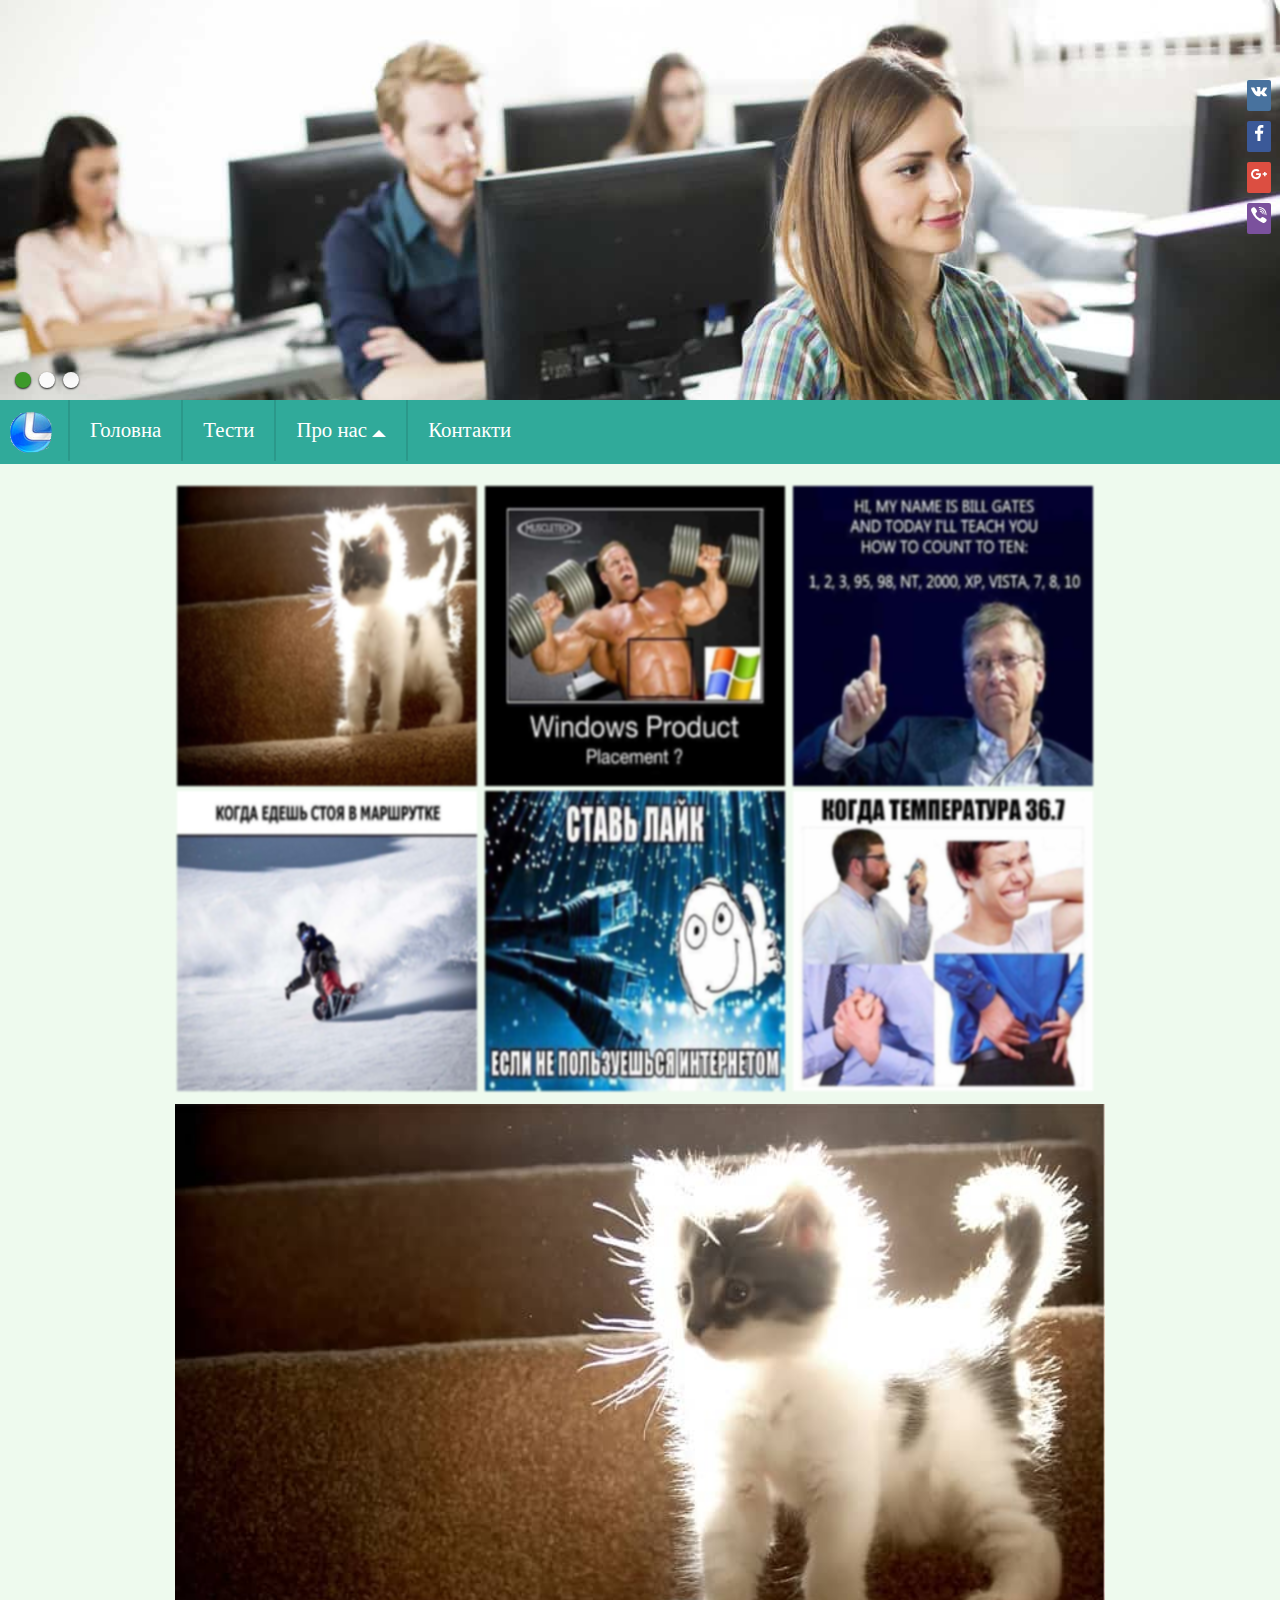
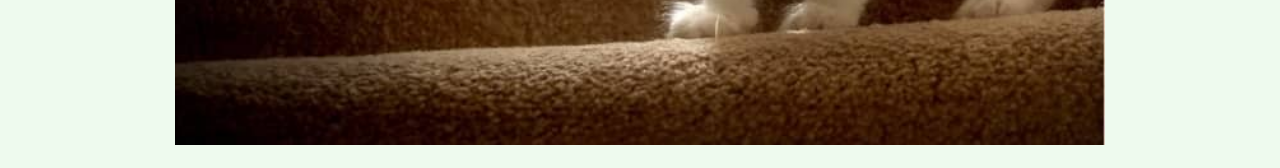
<file: index.html>
<!DOCTYPE html>
<html lang="en">

<head>
    <meta charset="UTF-8">
    <meta name="viewport" content="width=device-width, minimum-scale=1, maximum-scale=1" />
    <link rel="apple-touch-icon" sizes="57x57" href="img/favicon/apple-icon-57x57.png">
    <link rel="apple-touch-icon" sizes="60x60" href="img/favicon/apple-icon-60x60.png">
    <link rel="apple-touch-icon" sizes="72x72" href="img/favicon/apple-icon-72x72.png">
    <link rel="apple-touch-icon" sizes="76x76" href="img/favicon/apple-icon-76x76.png">
    <link rel="apple-touch-icon" sizes="114x114" href="img/favicon/apple-icon-114x114.png">
    <link rel="apple-touch-icon" sizes="120x120" href="img/favicon/apple-icon-120x120.png">
    <link rel="apple-touch-icon" sizes="144x144" href="img/favicon/apple-icon-144x144.png">
    <link rel="apple-touch-icon" sizes="152x152" href="img/favicon/apple-icon-152x152.png">
    <link rel="apple-touch-icon" sizes="180x180" href="img/favicon/apple-icon-180x180.png">
    <link rel="icon" type="image/png" sizes="192x192" href="img/favicon/android-icon-192x192.png">
    <link rel="icon" type="image/png" sizes="32x32" href="img/favicon/favicon-32x32.png">
    <link rel="icon" type="image/png" sizes="96x96" href="img/favicon/favicon-96x96.png">
    <link rel="icon" type="image/png" sizes="16x16" href="img/favicon/favicon-16x16.png">
    <link rel="manifest" href="/manifest.json">
    <meta name="msapplication-TileColor" content="#ffffff">
    <meta name="msapplication-TileImage" content="img/favicon/ms-icon-144x144.png">
    <meta name="theme-color" content="#ffffff">
    <link href="css/reset.css" rel="stylesheet">
    <link href="css/style.css" rel="stylesheet">
    <link href="css/media.css" rel="stylesheet">
    <!--[if lte IE 9]>
        <link href="css/onlyie.min.css" rel="stylesheet">
    <![endif]-->
    <title>Project</title>
</head>

<body>
    <!-- header -->
    <div id="header">
        <div class="slider">
            <ul>
                <li><img src="img/slider/1-min.jpg" alt=""></li>
                <!--[if !(IE)]>-->
                <li><img src="img/slider/2-min.jpg" alt=""></li>
                <li><img src="img/slider/3-min.jpg" alt=""></li>
                <!--<![endif]-->
            </ul>
        </div>
        <div class="cloneNav"></div>
        <div id="navBar">
            <a href="#" id="logo"><img src="img/logo.png" alt=""></a>
            <div id="mainMenu">
                <span id="menuTrigger" class="disableLink">Меню</span>
                <ul id="menu">
                    <li>
                        <a href="#">Головна</a>
                    </li>
                    <li>
                        <a href="tests.html">Тести</a>
                    </li>
                    <li>
                        <span id="aboutUsBig">Про нас <b class="triangle"></b></span>
                        <span id="aboutUsSmall">Про нас <b class="triangle"></b></span>
                        <ul id="subMenu">
                            <li><a href="aboutus.html#lastNews">Останні новини</a></li>
                            <li><a href="aboutus.html#ourTeam">Наша команда</a></li>
                            <li><a href="aboutus.html#howWeWork">Як ми працюємо</a></li>
                        </ul>
                    </li>
                    <li>
                        <a href="contact.html">Контакти</a>
                    </li>
                </ul>
            </div>
        </div>
    </div>

    <!-- content -->



    <!-- footer -->


    <div id="main">
        <div class="gallery">

            <ul class="gImages">
                <li>
                    <a href="img/gallery/img1.jpg"><img src="img/gallery/img1.jpg" alt="" /></a>
                </li>
                <li>
                    <a href="img/gallery/img2.jpg"><img src="img/gallery/img2.jpg" alt="" /></a>
                </li>
                <li>
                    <a href="img/gallery/img3.jpg"><img src="img/gallery/img3.jpg" alt="" /></a>
                </li>
                <li>
                    <a href="img/gallery/img4.jpg"><img src="img/gallery/img4.jpg" alt="" /></a>
                </li>
                <li>
                    <a href="img/gallery/img5.jpg"><img src="img/gallery/img5.jpg" alt="" /></a>
                </li>
                <li>
                    <a href="img/gallery/img6.jpg"><img src="img/gallery/img6.jpg" alt="" /></a>
                </li>
            </ul>
            <div id="mainPicture">
                <img src="img/gallery/img1.jpg" alt="" /><br />
            </div>
        </div>
        <div id="socialButton">
            <div class="ya-share2" data-services="vkontakte,facebook,gplus,viber" data-title="Дуже важлива новина" data-description="Прочитавши це у вас піднімається настрій, з'являється посмішка та додається +500 до карми" data-image="https://lh3.googleusercontent.com/-oP1V6_uJuUc/AAAAAAAAAAI/AAAAAAAAAAc/hc2bD0Wjz0o/s265-c-k-no/photo.jpg"></div>
        </div>
    </div>
    <script src="js/es5-shim.js"></script>
    <script src="js/share.js"></script>
    <script src="js/css3-mediaquery.js"></script>
    <script src="js/jquery1.12.4.js"></script>
    <script src="js/main.js"></script>
    <script src="js/gallery.js"></script>
</body>

</html>
</file>
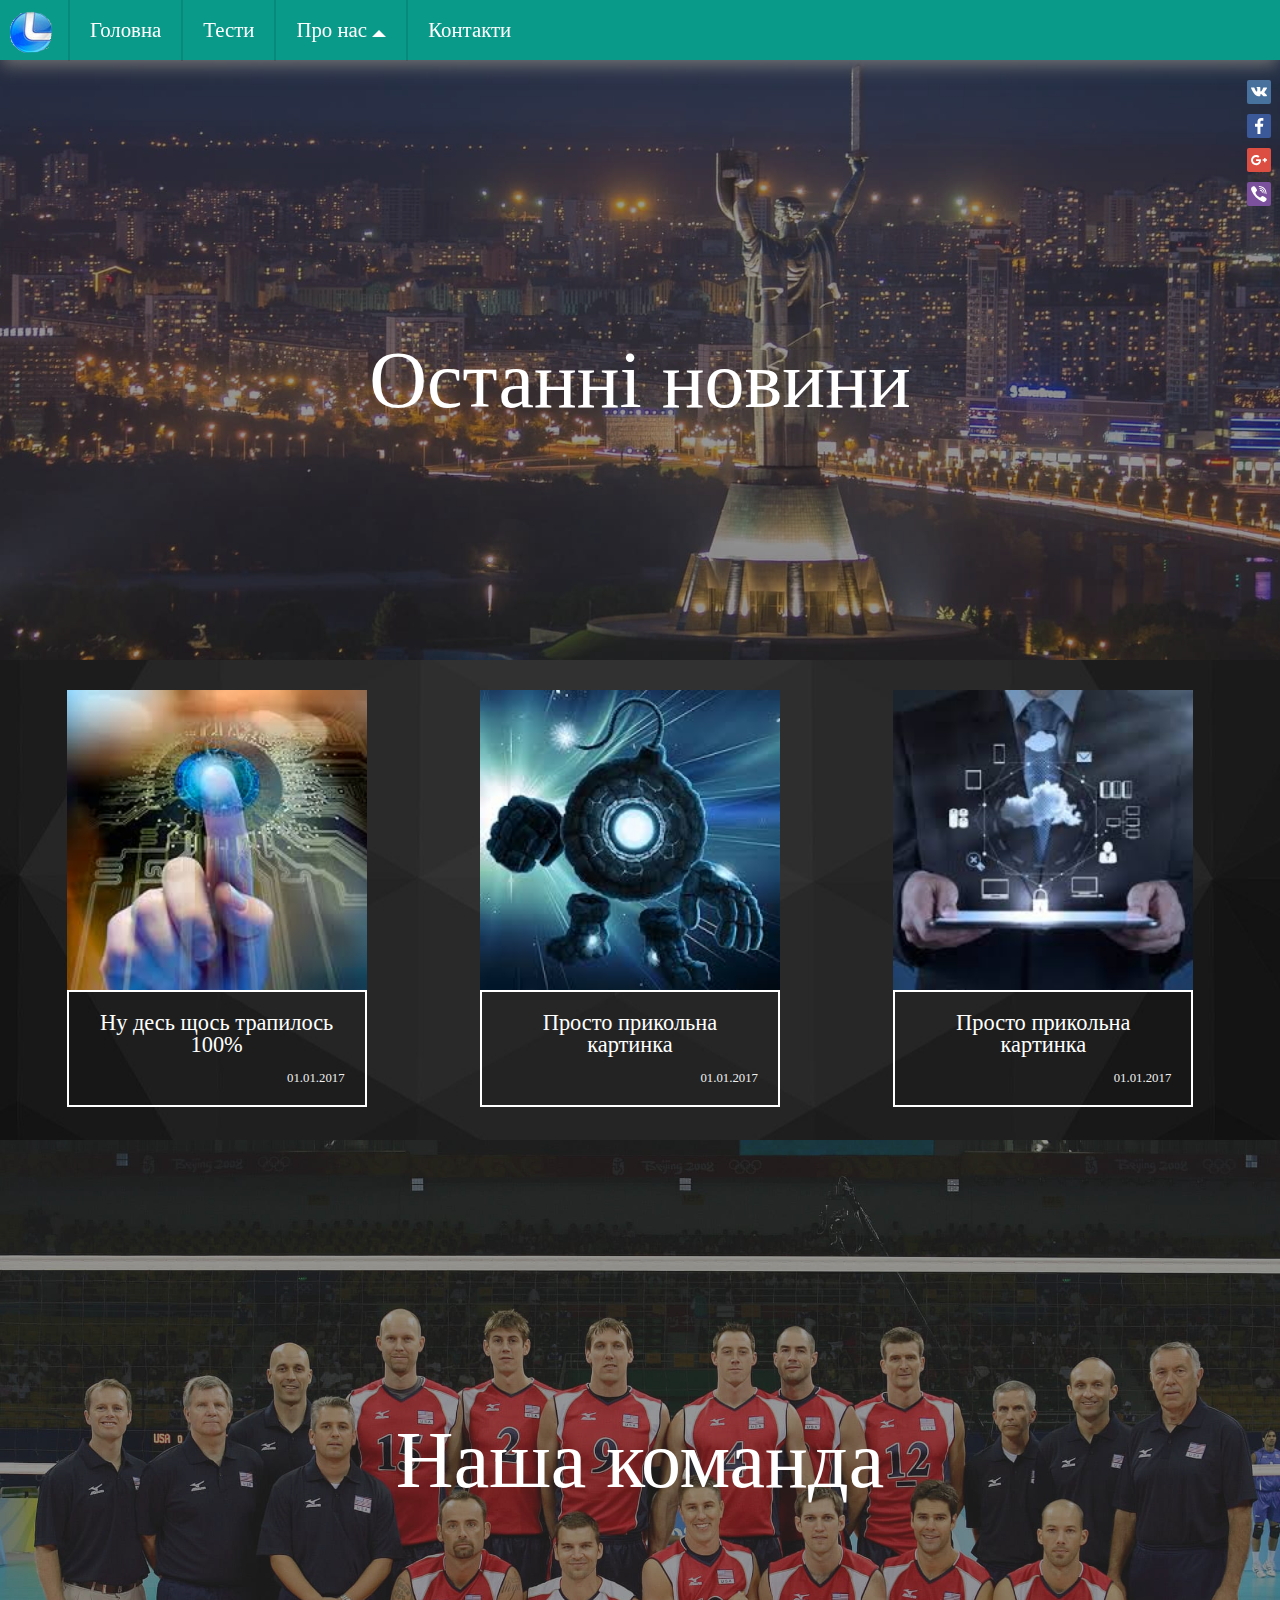
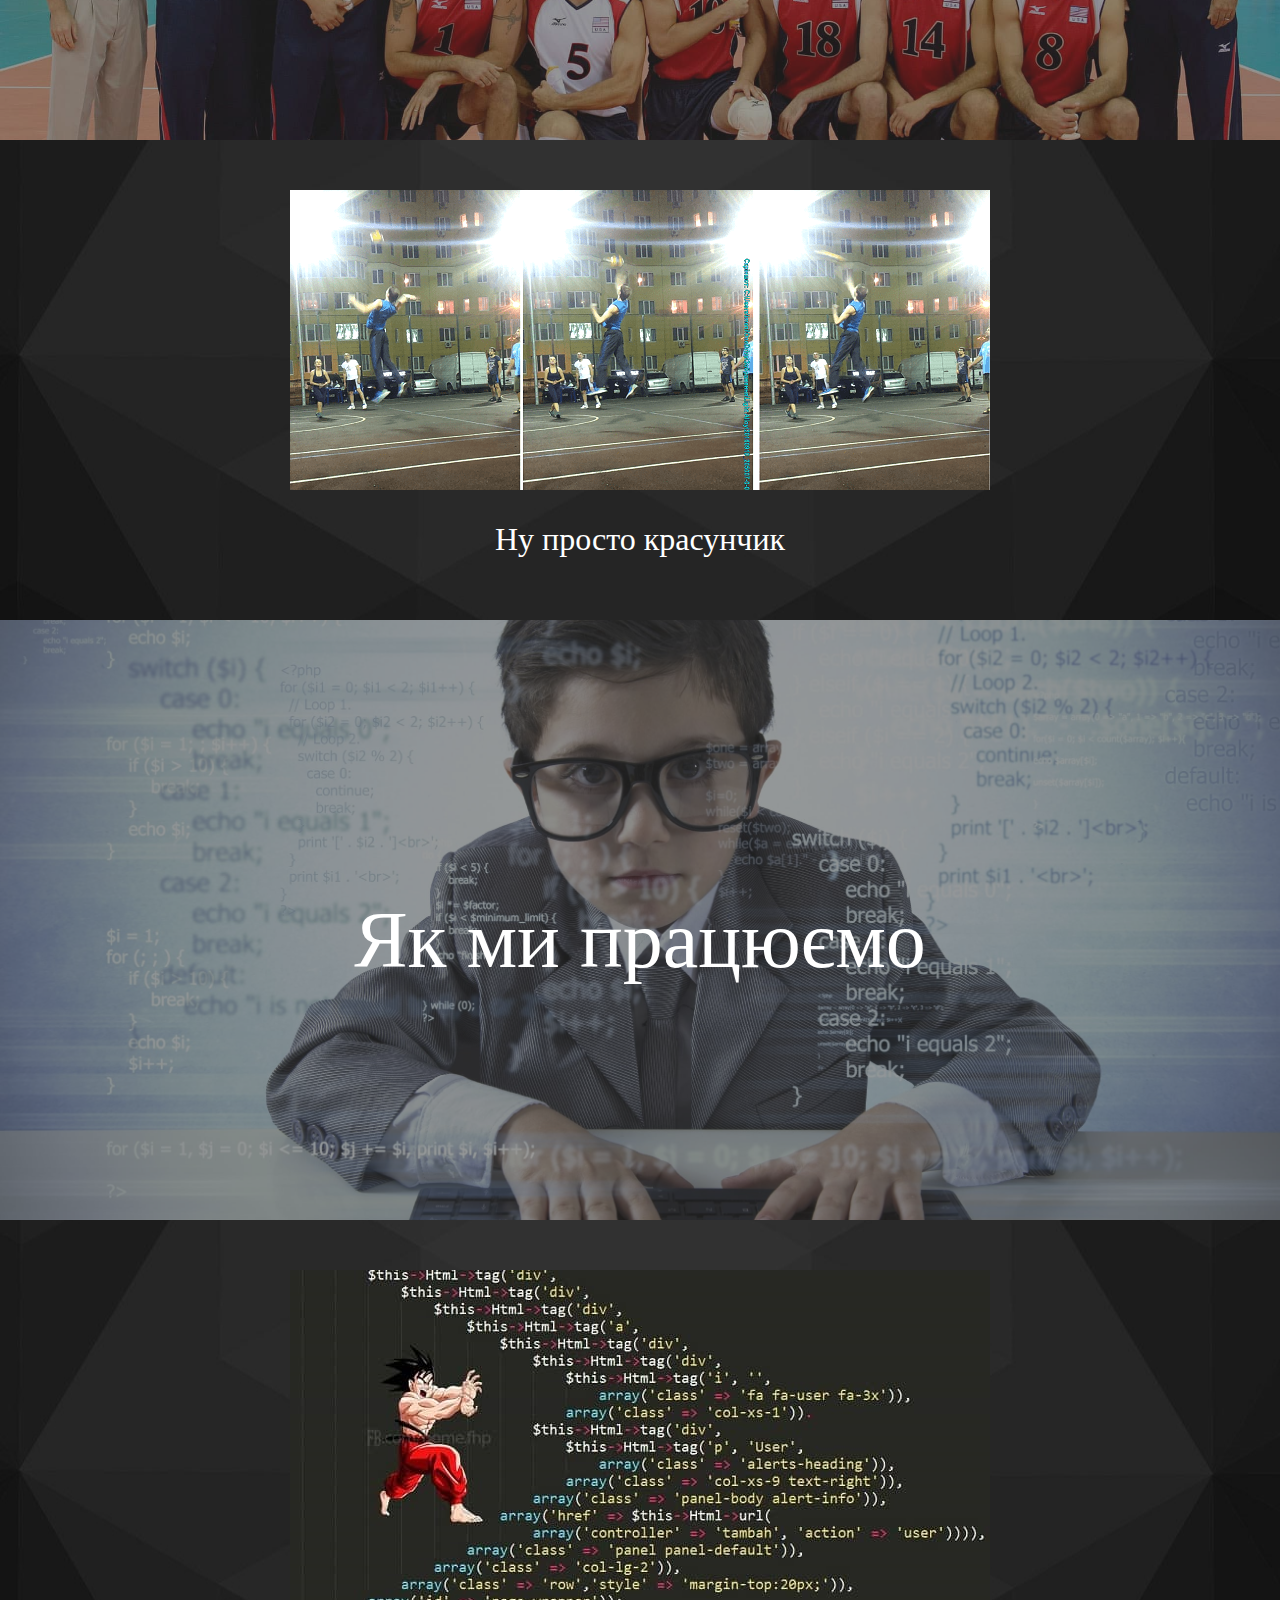
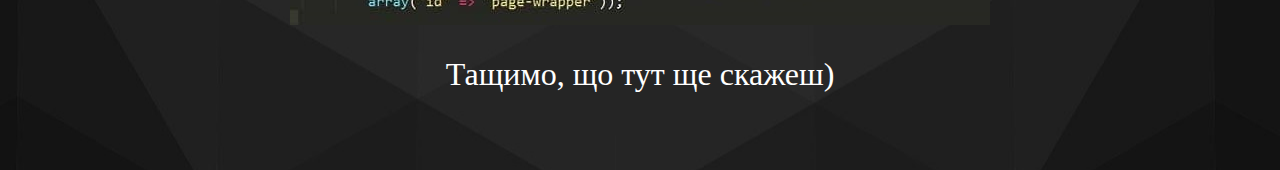
<file: aboutus.html>
<!DOCTYPE html>
<html lang="en">

<head>
    <meta charset="UTF-8">
    <meta name="viewport" content="width=device-width, minimum-scale=1, maximum-scale=1" />
    <link rel="apple-touch-icon" sizes="57x57" href="img/favicon/apple-icon-57x57.png">
    <link rel="apple-touch-icon" sizes="60x60" href="img/favicon/apple-icon-60x60.png">
    <link rel="apple-touch-icon" sizes="72x72" href="img/favicon/apple-icon-72x72.png">
    <link rel="apple-touch-icon" sizes="76x76" href="img/favicon/apple-icon-76x76.png">
    <link rel="apple-touch-icon" sizes="114x114" href="img/favicon/apple-icon-114x114.png">
    <link rel="apple-touch-icon" sizes="120x120" href="img/favicon/apple-icon-120x120.png">
    <link rel="apple-touch-icon" sizes="144x144" href="img/favicon/apple-icon-144x144.png">
    <link rel="apple-touch-icon" sizes="152x152" href="img/favicon/apple-icon-152x152.png">
    <link rel="apple-touch-icon" sizes="180x180" href="img/favicon/apple-icon-180x180.png">
    <link rel="icon" type="image/png" sizes="192x192" href="img/favicon/android-icon-192x192.png">
    <link rel="icon" type="image/png" sizes="32x32" href="img/favicon/favicon-32x32.png">
    <link rel="icon" type="image/png" sizes="96x96" href="img/favicon/favicon-96x96.png">
    <link rel="icon" type="image/png" sizes="16x16" href="img/favicon/favicon-16x16.png">
    <link rel="manifest" href="/manifest.json">
    <meta name="msapplication-TileColor" content="#ffffff">
    <meta name="msapplication-TileImage" content="img/favicon/ms-icon-144x144.png">
    <meta name="theme-color" content="#ffffff">
    <link href="css/reset.css" rel="stylesheet">
    <link href="css/style.css" rel="stylesheet">
    <link href="css/media.css" rel="stylesheet">
    <!--[if lte IE 9]>
        <link href="css/onlyie.min.css" rel="stylesheet">
    <![endif]-->
    <title>Project</title>
</head>

<body>
    <!-- header -->
    <div id="header">
        <!-- 
        <div class="slider">
            <ul>
                <li><img src="img/slider/1-min.jpg" alt=""></li>
                <li><img src="img/slider/2-min.jpg" alt=""></li>
                <li><img src="img/slider/3-min.jpg" alt=""></li>
            </ul>
        </div>
        -->
        <div class="cloneNav"></div>
        <div id="navBar">
            <a href="index.html" id="logo"><img src="img/logo.png" alt=""></a>
            <div id="mainMenu">
                <span id="menuTrigger" class="disableLink">Меню</span>
                <ul id="menu">
                    <li>
                        <a href="index.html">Головна</a>
                    </li>
                    <li>
                        <a href="tests.html">Тести</a>
                    </li>
                    <li>
                        <span id="aboutUsBig">Про нас <b class="triangle"></b></span>
                        <span id="aboutUsSmall">Про нас <b class="triangle"></b></span>
                        <ul id="subMenu">
                            <li><a href="#lastNews">Останні новини</a></li>
                            <li><a href="#ourTeam">Наша команда</a></li>
                            <li><a href="#howWeWork">Як ми працюємо</a></li>
                        </ul>
                    </li>
                    <li>
                        <a href="contact.html">Контакти</a>
                    </li>
                </ul>
            </div>
        </div>
    </div>

    <!-- content -->

    <div id="aboutUsMain">
        <div id="lastNews" class="banner">
            <div class="mask">
                <p class="localHeader">Останні новини</p>
            </div>
        </div>

        <div class="textForBanner" id="lastNewsText">
            <div class="newsBlock">
                <div class="newsImage">
                    <img src="img/news/news1.jpg" alt="">
                </div>
                <div class="newsDiscription">
                    <div class="newsTitle">Ну десь щось трапилось 100%

                    </div>
                    <p class="time">01.01.2017</p>
                </div>
            </div>
            <div class="newsBlock">
                <div class="newsImage">
                    <img src="img/news/news2.jpg" alt="">
                </div>
                <div class="newsDiscription">
                    <div class="newsTitle">Просто прикольна картинка

                    </div>
                    <p class="time">01.01.2017</p>
                </div>
            </div>
            <div class="newsBlock">
                <div class="newsImage">
                    <img src="img/news/news3.jpg" alt="">
                </div>
                <div class="newsDiscription">
                    <div class="newsTitle">Просто прикольна картинка

                    </div>
                    <p class="time">01.01.2017</p>
                </div>
            </div>
            <div class="newsBlock">
                <div class="newsImage">
                    <img src="img/news/news4.jpg" alt="">
                </div>
                <div class="newsDiscription">
                    <div class="newsTitle">Просто прикольна картинка

                    </div>
                    <p class="time">01.01.2017</p>
                </div>
            </div>
            <div class="newsBlock">
                <div class="newsImage">
                    <img src="img/news/news5.jpg" alt="">
                </div>
                <div class="newsDiscription">
                    <div class="newsTitle">Просто прикольна картинка

                    </div>
                    <p class="time">01.01.2017</p>
                </div>
            </div>
        </div>

        <div id="ourTeam" class="banner">
            <div class="mask">
                <p class="localHeader">Наша команда</p>
            </div>
        </div>

        <div class="textForBanner" id="ourTeamText">
            <div class="theBest">
                <div class="myImage">
                    <img src="img/ourteam/1.png" alt="">
                </div>
                <div class="myDiscription">
                    <h1>Ну просто красунчик</h1>
                </div>
            </div>
        </div>

        <div id="howWeWork" class="banner">
            <div class="mask">
                <p class="localHeader">Як ми працюємо</p>
            </div>
        </div>

        <div class="textForBanner" id="howWeWorkText">
            <div class="theBest">
                <div class="myImage">
                    <img src="img/howwework/1.jpg" alt="">
                </div>
                <div class="myDiscription">
                    Тащимо, що тут ще скажеш)
                </div>
            </div>
        </div>

        <div id="socialButton">
            <div class="ya-share2" data-services="vkontakte,facebook,gplus,viber" data-title="Дуже важлива новина" data-description="Прочитавши це у вас піднімається настрій, з'являється посмішка та додається +500 до карми" data-image="https://lh3.googleusercontent.com/-oP1V6_uJuUc/AAAAAAAAAAI/AAAAAAAAAAc/hc2bD0Wjz0o/s265-c-k-no/photo.jpg"></div>
        </div>
    </div>





    <script src="js/es5-shim.js"></script>
    <script src="js/share.js"></script>
    <script src="js/css3-mediaquery.js"></script>
    <script src="js/jquery1.12.4.js"></script>
    <script src="js/main.js"></script>
</body>

</html>
</file>
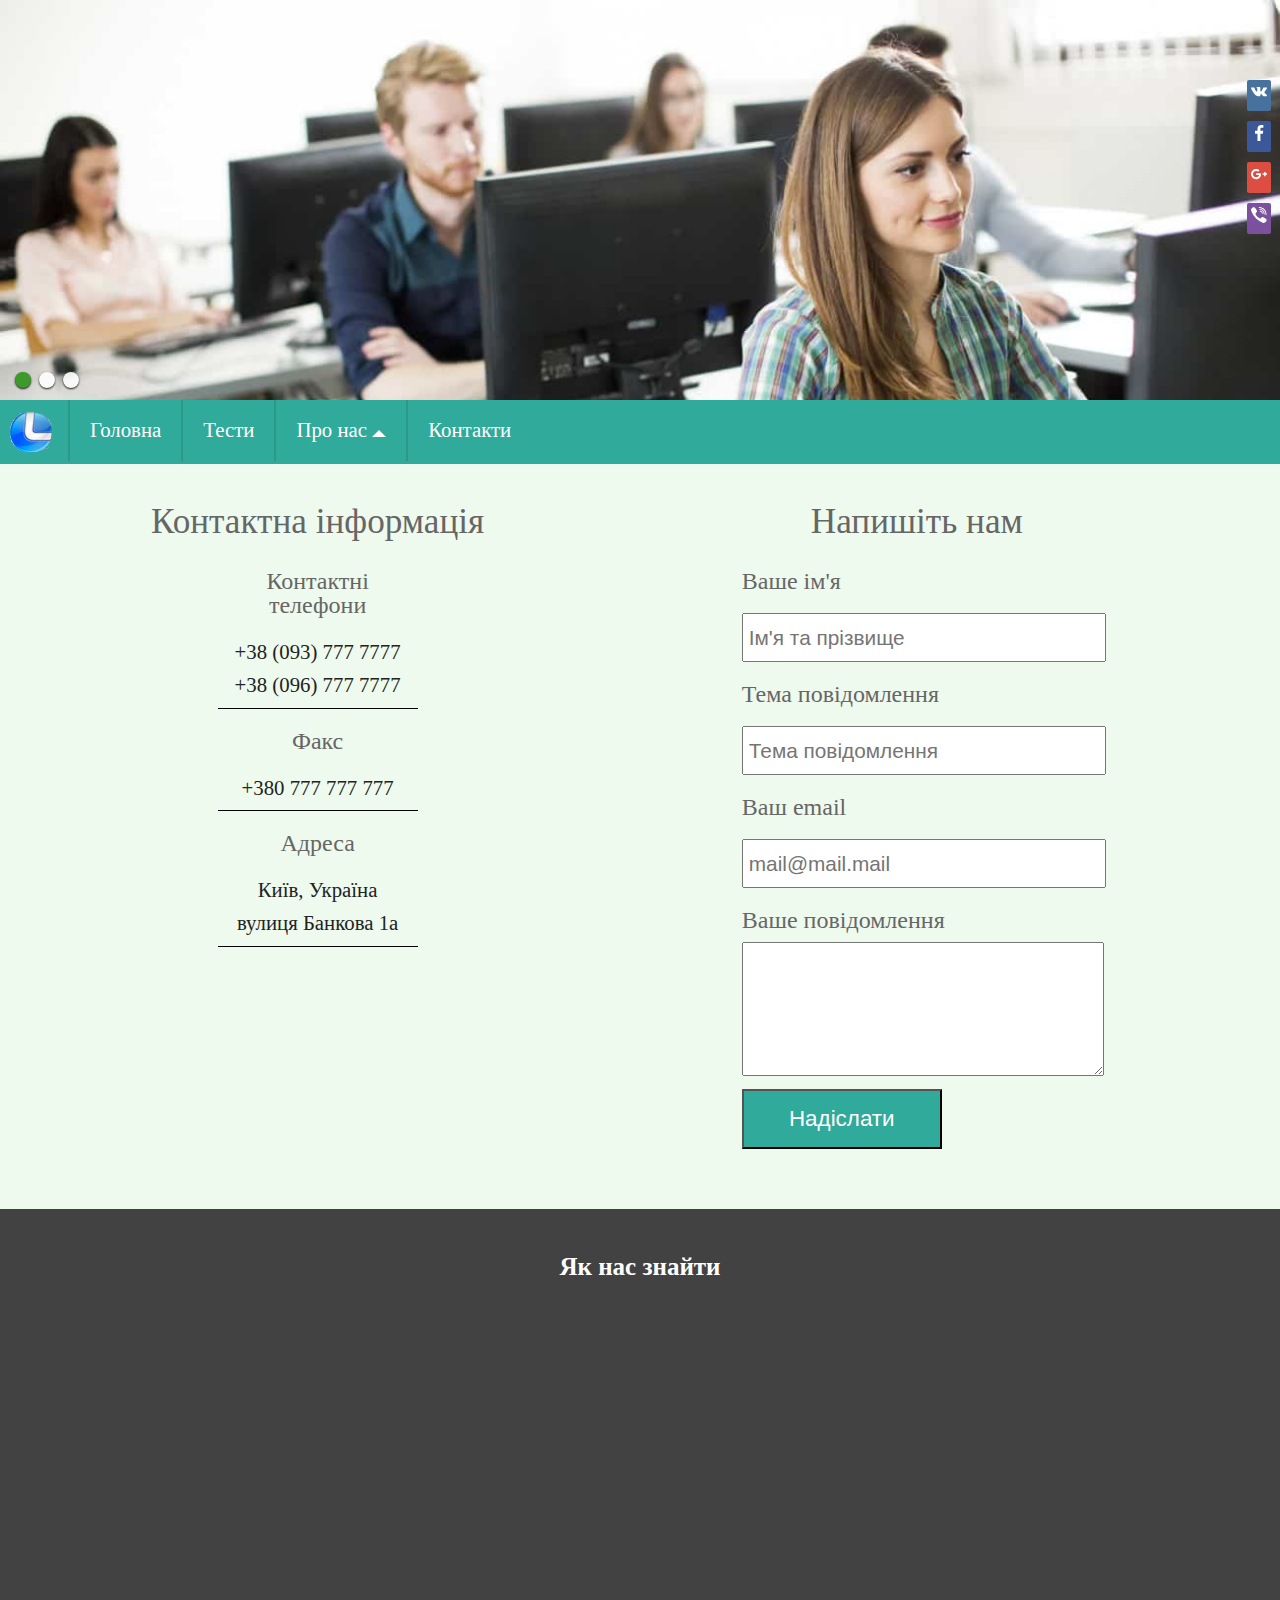
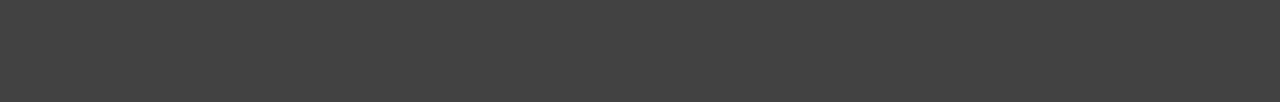
<file: contact.html>
<!DOCTYPE html>
<html lang="en">

<head>
    <meta charset="UTF-8">
    <meta name="viewport" content="width=device-width, minimum-scale=1, maximum-scale=1" />
    <link rel="apple-touch-icon" sizes="57x57" href="img/favicon/apple-icon-57x57.png">
    <link rel="apple-touch-icon" sizes="60x60" href="img/favicon/apple-icon-60x60.png">
    <link rel="apple-touch-icon" sizes="72x72" href="img/favicon/apple-icon-72x72.png">
    <link rel="apple-touch-icon" sizes="76x76" href="img/favicon/apple-icon-76x76.png">
    <link rel="apple-touch-icon" sizes="114x114" href="img/favicon/apple-icon-114x114.png">
    <link rel="apple-touch-icon" sizes="120x120" href="img/favicon/apple-icon-120x120.png">
    <link rel="apple-touch-icon" sizes="144x144" href="img/favicon/apple-icon-144x144.png">
    <link rel="apple-touch-icon" sizes="152x152" href="img/favicon/apple-icon-152x152.png">
    <link rel="apple-touch-icon" sizes="180x180" href="img/favicon/apple-icon-180x180.png">
    <link rel="icon" type="image/png" sizes="192x192" href="img/favicon/android-icon-192x192.png">
    <link rel="icon" type="image/png" sizes="32x32" href="img/favicon/favicon-32x32.png">
    <link rel="icon" type="image/png" sizes="96x96" href="img/favicon/favicon-96x96.png">
    <link rel="icon" type="image/png" sizes="16x16" href="img/favicon/favicon-16x16.png">
    <link rel="manifest" href="/manifest.json">
    <meta name="msapplication-TileColor" content="#ffffff">
    <meta name="msapplication-TileImage" content="img/favicon/ms-icon-144x144.png">
    <meta name="theme-color" content="#ffffff">
    <link href="css/reset.css" rel="stylesheet">
    <link href="css/style.css" rel="stylesheet">
    <link href="css/media.css" rel="stylesheet">
    <!--[if lte IE 9]>
        <link href="css/onlyie.min.css" rel="stylesheet">
    <![endif]-->
    <title>Project</title>
</head>

<body>
    <!-- header -->
    <div id="header">
        <div class="slider">
            <ul>
                <li><img src="img/slider/1-min.jpg" alt=""></li>
                <!--[if !(IE)]>-->
                <li><img src="img/slider/2-min.jpg" alt=""></li>
                <li><img src="img/slider/3-min.jpg" alt=""></li>
                <!--<![endif]-->
            </ul>
        </div>
        <div class="cloneNav"></div>
        <div id="navBar">
            <a href="index.html" id="logo"><img src="img/logo.png" alt=""></a>
            <div id="mainMenu">
                <span id="menuTrigger" class="disableLink">Меню</span>
                <ul id="menu">
                    <li>
                        <a href="index.html">Головна</a>
                    </li>
                    <li>
                        <a href="tests.html">Тести</a>
                    </li>
                    <li>
                        <span id="aboutUsBig">Про нас <b class="triangle"></b></span>
                        <span id="aboutUsSmall">Про нас <b class="triangle"></b></span>
                        <ul id="subMenu">
                            <li><a href="aboutus.html#lastNews">Останні новини</a></li>
                            <li><a href="aboutus.html#ourTeam">Наша команда</a></li>
                            <li><a href="aboutus.html#howWeWork">Як ми працюємо</a></li>
                        </ul>
                    </li>
                    <li>
                        <a href="#">Контакти</a>
                    </li>
                </ul>
            </div>
        </div>
    </div>

    <!-- content -->

    <div id="main">
        <div id="socialButton">
            <div class="ya-share2" data-services="vkontakte,facebook,gplus,viber" data-title="Дуже важлива новина" data-description="Прочитавши це у вас піднімається настрій, з'являється посмішка та додається +500 до карми" data-image="https://lh3.googleusercontent.com/-oP1V6_uJuUc/AAAAAAAAAAI/AAAAAAAAAAc/hc2bD0Wjz0o/s265-c-k-no/photo.jpg"></div>
        </div>
        <div class="contactInfo">
            <p class="sideHeader">
                Контактна інформація
            </p>
            <div class="infBlock">
                <p class="contactInfHeader">Контактні телефони</p>
                <p class="contactInf">+38 (093) 777 7777</p>
                <p class="contactInf">+38 (096) 777 7777</p>
            </div>
            <div class="infBlock">
                <p class="contactInfHeader">Факс</p>
                <p class="contactInf">+380 777 777 777</p>
            </div>
            <div class="infBlock">
                <p class="contactInfHeader">Адреса</p>
                <p class="contactInf">Київ, Україна</p>
                <p class="contactInf">вулиця Банкова 1а</p>
            </div>
        </div>
        <div class="contactInfo">
            <p class="sideHeader">Напишіть нам</p>
            <form method="post" action="#" onSubmit="return validateForm()">
                <p class="sendFormTitle">Ваше ім'я</p>
                <p>
                    <input tabindex="1" class="sendFormInput text" type="text" name="name" placeholder="Ім'я та прізвище">
                </p>
                <p class="sendFormTitle">Тема повідомлення</p>
                <p>
                    <input tabindex="2" class="sendFormInput text" type="text" name="surname" placeholder="Тема повідомлення">
                </p>
                <p class="sendFormTitle">Ваш email</p>
                <p>
                    <input tabindex="3" class="sendFormInput mail" type="text" name="surname" placeholder="mail@mail.mail">
                </p>
                <p class="sendFormTitle">Ваше повідомлення</p>
                <p>
                    <textarea tabindex="4" name="bigtext"></textarea>
                </p>
                <p>
                    <input tabindex="5" id="sendMessege" type="submit" value="Надіслати">
                </p>
            </form>
        </div>

    </div>
    <div class="map_wrapper">
        <div class="find">Як нас знайти</div>
        <iframe class="map" src="https://www.google.com/maps/embed?pb=!1m18!1m12!1m3!1d5638.898859865581!2d45.339894860263946!3d2.034355328440814!2m3!1f0!2f0!3f0!3m2!1i1024!2i768!4f13.1!3m3!1m2!1s0x3d5843d676e87baf%3A0x57c8ed94b54b9999!2sNational+Government+Ministries+Building!5e0!3m2!1suk!2sua!4v1469562020669"
            style="border:0" allowfullscreen></iframe>
    </div>

    <script src="js/es5-shim.js"></script>
    <script src="js/share.js"></script>
    <script src="js/css3-mediaquery.js"></script>
    <script src="js/jquery1.12.4.js"></script>
    <script src="js/main.js"></script>
    <script src="js/contact.js"></script>
</body>

</html>
</file>
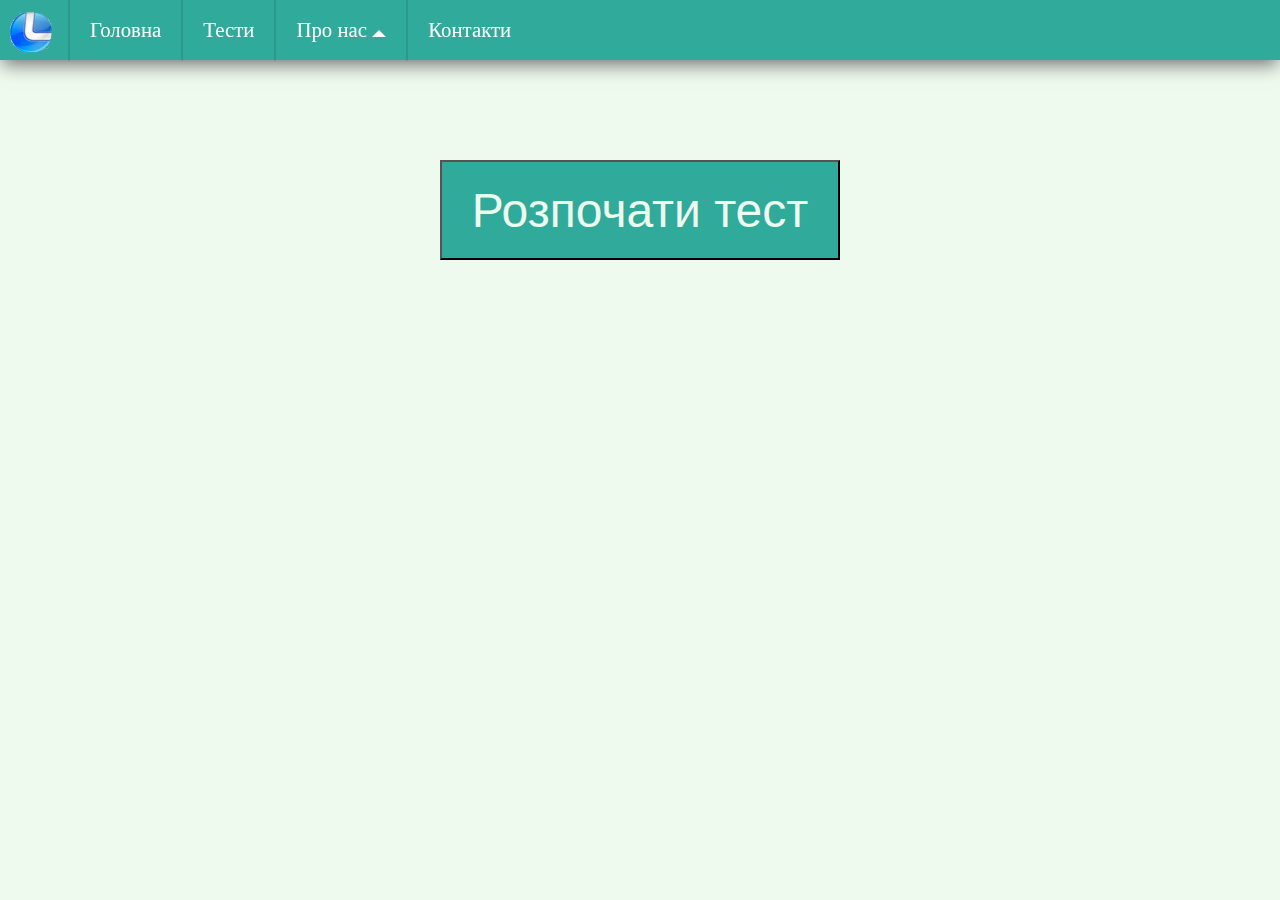
<file: test.html>
<!DOCTYPE html>
<html lang="en">

<head>
    <meta charset="UTF-8">
    <meta name="viewport" content="width=device-width, minimum-scale=1, maximum-scale=1" />
    <link rel="apple-touch-icon" sizes="57x57" href="img/favicon/apple-icon-57x57.png">
    <link rel="apple-touch-icon" sizes="60x60" href="img/favicon/apple-icon-60x60.png">
    <link rel="apple-touch-icon" sizes="72x72" href="img/favicon/apple-icon-72x72.png">
    <link rel="apple-touch-icon" sizes="76x76" href="img/favicon/apple-icon-76x76.png">
    <link rel="apple-touch-icon" sizes="114x114" href="img/favicon/apple-icon-114x114.png">
    <link rel="apple-touch-icon" sizes="120x120" href="img/favicon/apple-icon-120x120.png">
    <link rel="apple-touch-icon" sizes="144x144" href="img/favicon/apple-icon-144x144.png">
    <link rel="apple-touch-icon" sizes="152x152" href="img/favicon/apple-icon-152x152.png">
    <link rel="apple-touch-icon" sizes="180x180" href="img/favicon/apple-icon-180x180.png">
    <link rel="icon" type="image/png" sizes="192x192" href="img/favicon/android-icon-192x192.png">
    <link rel="icon" type="image/png" sizes="32x32" href="img/favicon/favicon-32x32.png">
    <link rel="icon" type="image/png" sizes="96x96" href="img/favicon/favicon-96x96.png">
    <link rel="icon" type="image/png" sizes="16x16" href="img/favicon/favicon-16x16.png">
    <link rel="manifest" href="/manifest.json">
    <meta name="msapplication-TileColor" content="#ffffff">
    <meta name="msapplication-TileImage" content="img/favicon/ms-icon-144x144.png">
    <meta name="theme-color" content="#ffffff">
    <link href="css/reset.css" rel="stylesheet">
    <link href="css/style.css" rel="stylesheet">
    <link href="css/media.css" rel="stylesheet">
    <!--[if lte IE 9]>
        <link href="css/onlyie.min.css" rel="stylesheet">
    <![endif]-->
    <title>Project</title>
</head>

<body>
    <!-- header -->
    <header>
        <div class="cloneNav"></div>
        <div id="navBar">
            <a href="index.html" id="logo"><img src="img/logo.png" alt=""></a>

            <div id="mainMenu">
                <span id="menuTrigger" class="disableLink">Меню</span>
                <ul id="menu">
                    <li>
                        <a href="index.html">Головна</a>
                    </li>
                    <li>
                        <a href="tests.html">Тести</a>
                    </li>
                    <li>
                        <span id="aboutUsBig">Про нас <b class="triangle"></b></span>
                        <span id="aboutUsSmall">Про нас <b class="triangle"></b></span>
                        <ul id="subMenu">
                            <li><a href="aboutus.html#lastNews">Останні новини</a></li>
                            <li><a href="aboutus.html#ourTeam">Наша команда</a></li>
                            <li><a href="aboutus.html#howWeWork">Як ми працюємо</a></li>
                        </ul>
                    </li>
                    <li>
                        <a href="contact.html">Контакти</a>
                    </li>
                </ul>
            </div>
        </div>
    </header>


    <div id="main">
        <div id="headerBlock"></div>

        <div id="testBlock">
            <div id="questionsBlock">
                <p id="time"></p>
                <div id="questions">

                </div>
                <div id="questionsList"></div>
            </div>
            <div id="buttonBlock">
                <button id="start" onclick="">Розпочати тест</button>
                <button id="finish" onclick="">Завершити тест</button>
            </div>
        </div>
        <div id="answerBlock">
            <div id="result">
                <p id="resultData"></p>
                <p id="resultTime"></p>
                <div id="myProgress">
                    <div id="myBar">
                        <div id="label">0%</div>
                    </div>
                </div>
            </div>
            <div id="description">
                <p>Умовні позначки</p>
                <p class="greenAnswer">Правильна відповідь/питання</p>
                <p class="redAnswer">Неправильна відповідь/питання</p>
                <p class="yellowAnswer">Правильна, але не обрана відповідь</p>
                <p class="orangeAnswer">Необрана відповідь</p>
            </div>
            <div id="details"></div>
        </div>
    </div>

    <script src="js/es5-shim.js"></script>
    <script src="js/share.js"></script>
    <script src="js/css3-mediaquery.js"></script>
    <script src="js/jquery1.12.4.js"></script>
    <script src="js/main.js"></script>
    <script src="js/test.js"></script>
</body>

</html>
</file>
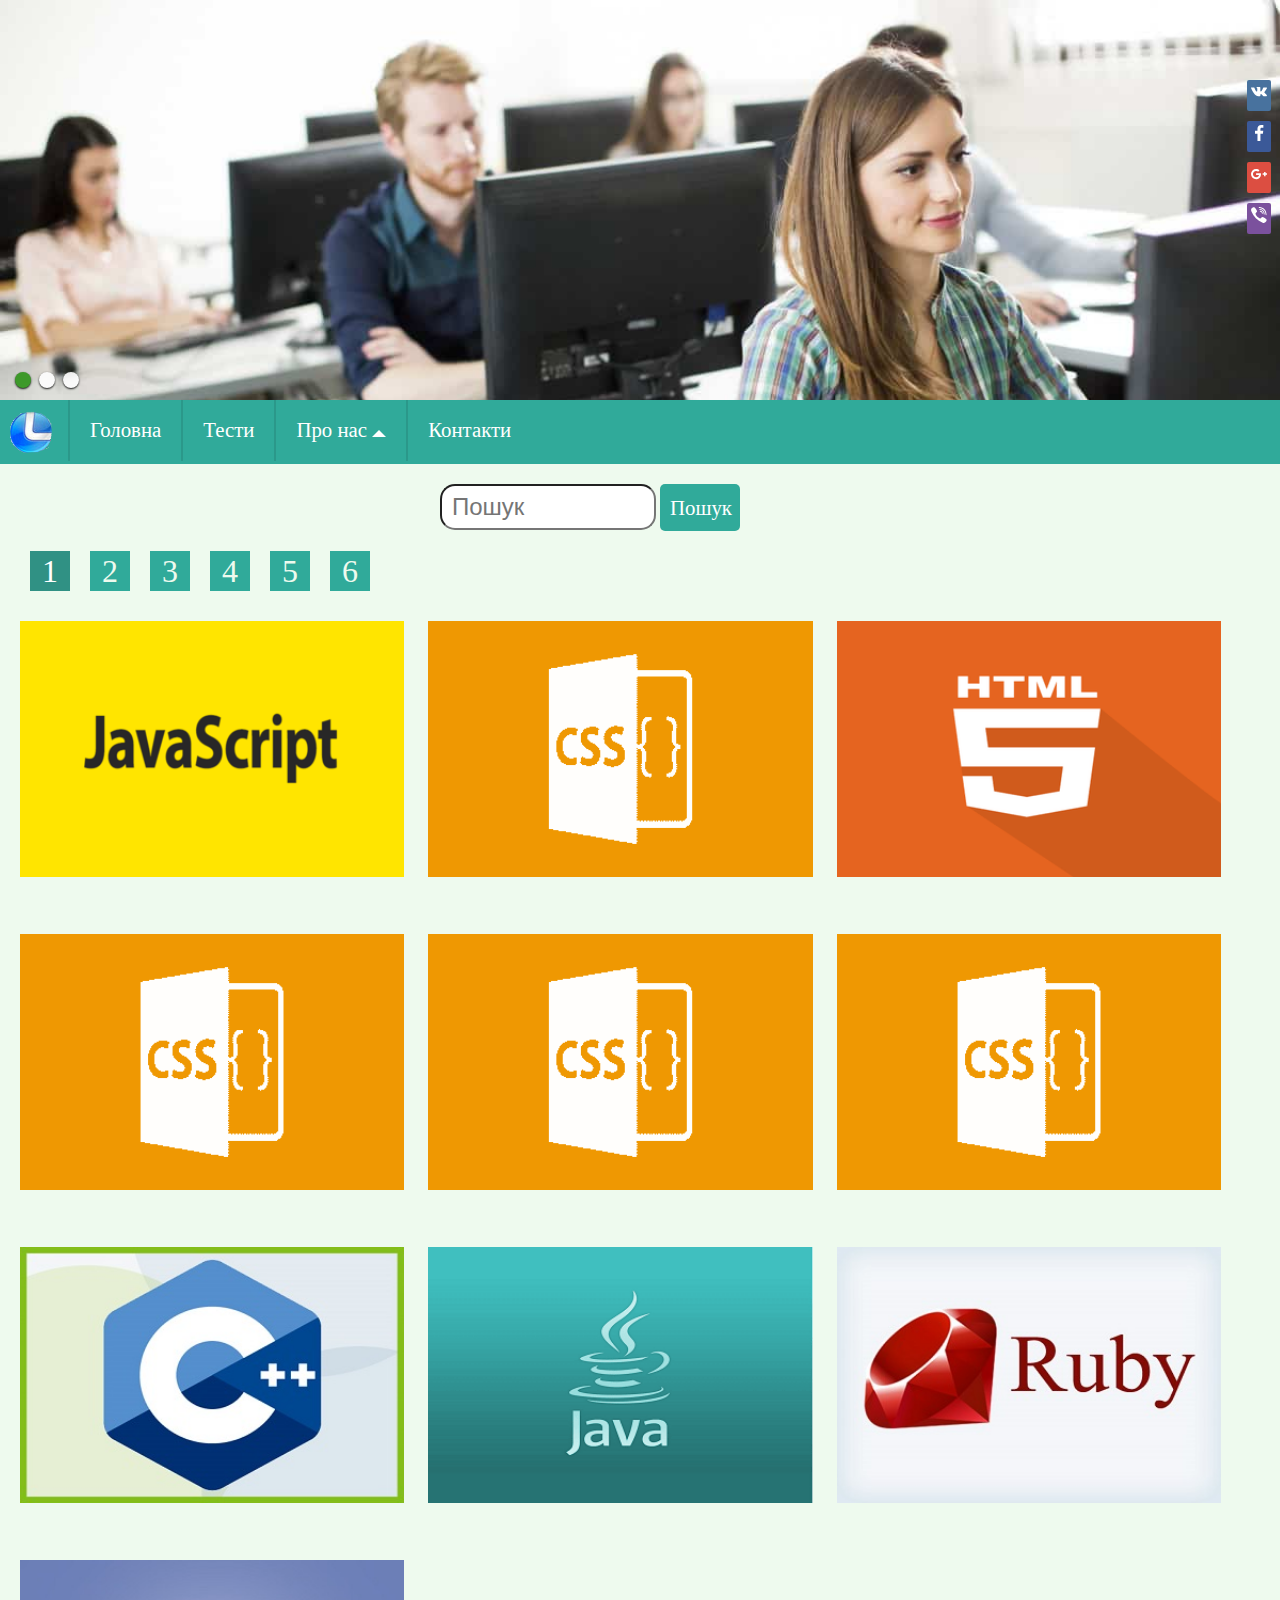
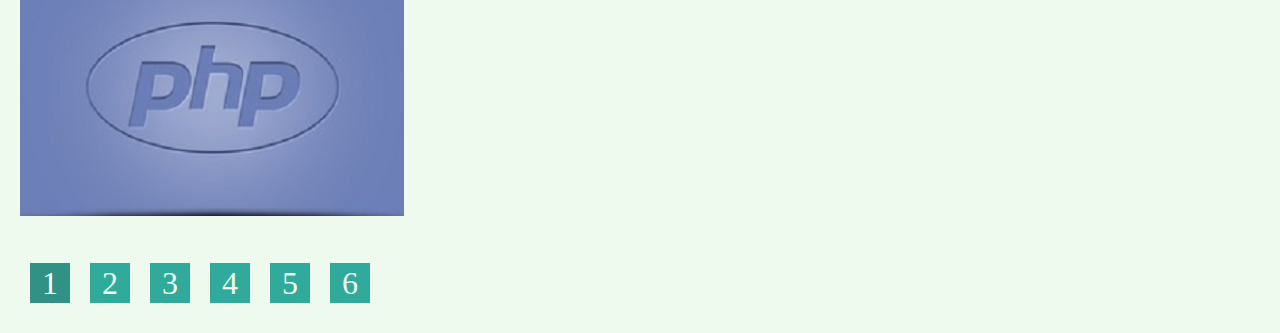
<file: tests.html>
<!DOCTYPE html>
<html lang="en">

<head>
    <meta charset="UTF-8">
    <meta name="viewport" content="width=device-width, minimum-scale=1, maximum-scale=1" />
    <link rel="apple-touch-icon" sizes="57x57" href="img/favicon/apple-icon-57x57.png">
    <link rel="apple-touch-icon" sizes="60x60" href="img/favicon/apple-icon-60x60.png">
    <link rel="apple-touch-icon" sizes="72x72" href="img/favicon/apple-icon-72x72.png">
    <link rel="apple-touch-icon" sizes="76x76" href="img/favicon/apple-icon-76x76.png">
    <link rel="apple-touch-icon" sizes="114x114" href="img/favicon/apple-icon-114x114.png">
    <link rel="apple-touch-icon" sizes="120x120" href="img/favicon/apple-icon-120x120.png">
    <link rel="apple-touch-icon" sizes="144x144" href="img/favicon/apple-icon-144x144.png">
    <link rel="apple-touch-icon" sizes="152x152" href="img/favicon/apple-icon-152x152.png">
    <link rel="apple-touch-icon" sizes="180x180" href="img/favicon/apple-icon-180x180.png">
    <link rel="icon" type="image/png" sizes="192x192" href="img/favicon/android-icon-192x192.png">
    <link rel="icon" type="image/png" sizes="32x32" href="img/favicon/favicon-32x32.png">
    <link rel="icon" type="image/png" sizes="96x96" href="img/favicon/favicon-96x96.png">
    <link rel="icon" type="image/png" sizes="16x16" href="img/favicon/favicon-16x16.png">
    <link rel="manifest" href="/manifest.json">
    <meta name="msapplication-TileColor" content="#ffffff">
    <meta name="msapplication-TileImage" content="img/favicon/ms-icon-144x144.png">
    <meta name="theme-color" content="#ffffff">
    <link href="css/reset.css" rel="stylesheet">
    <link href="css/style.css" rel="stylesheet">
    <link href="css/media.css" rel="stylesheet">
    <!--[if lte IE 9]>
        <link href="css/onlyie.min.css" rel="stylesheet">
    <![endif]-->
    <title>Project</title>
</head>

<body>
    <!-- header -->
    <div id="header">
        <div class="slider">
            <ul>
                <li><img src="img/slider/1-min.jpg" alt=""></li>
                <!--[if !(IE)]>-->
                <li><img src="img/slider/2-min.jpg" alt=""></li>
                <li><img src="img/slider/3-min.jpg" alt=""></li>
                <!--<![endif]-->
            </ul>
        </div>
        <div class="cloneNav"></div>
        <div id="navBar">
            <a href="index.html" id="logo"><img src="img/logo.png" alt=""></a>
            <div id="mainMenu">
                <span id="menuTrigger" class="disableLink">Меню</span>
                <ul id="menu">
                    <li>
                        <a href="index.html">Головна</a>
                    </li>
                    <li>
                        <a href="#">Тести</a>
                    </li>
                    <li>
                        <span id="aboutUsBig">Про нас <b class="triangle"></b></span>
                        <span id="aboutUsSmall">Про нас <b class="triangle"></b></span>
                        <ul id="subMenu">
                            <li><a href="aboutus.html#lastNews">Останні новини</a></li>
                            <li><a href="aboutus.html#ourTeam">Наша команда</a></li>
                            <li><a href="aboutus.html#howWeWork">Як ми працюємо</a></li>
                        </ul>
                    </li>
                    <li>
                        <a href="contact.html">Контакти</a>
                    </li>
                </ul>
            </div>
        </div>
    </div>

    <!-- content -->

    <div id="main">
        <div id="socialButton">
            <div class="ya-share2" data-services="vkontakte,facebook,gplus,viber" data-title="Дуже важлива новина" data-description="Прочитавши це у вас піднімається настрій, з'являється посмішка та додається +500 до карми" data-image="https://lh3.googleusercontent.com/-oP1V6_uJuUc/AAAAAAAAAAI/AAAAAAAAAAc/hc2bD0Wjz0o/s265-c-k-no/photo.jpg"></div>
        </div>
        <div id="search">
            <input type="text" id="searchInput" name="searchTest" value="" placeholder="Пошук"> <span id="searchButton" onclick="searchTest()">Пошук</span>
        </div>
        <ul class="pagination"></ul>
        <div id="testsPreview"></div>
        <ul class="pagination"></ul>
    </div>
    <!-- end content -->


    <script src="js/es5-shim.js"></script>
    <script src="js/share.js"></script>
    <script src="js/css3-mediaquery.js"></script>
    <script src="js/jquery1.12.4.js"></script>

    <script src="js/main.js"></script>
    <script src="js/tests.js"></script>
</body>

</html>
</file>
<file: css/style.css>
body {
  font: Arial, Helvetica, sans-serif normal 10px;
  background: #eefaee;
}
#header {
  background: rgba(0, 150, 132, 0.8);
}
#logo,
#mainMenu {
  display: -moz-inline-stack;
  display: inline-block;
  *zoom: 1;
  *display: inline;
}
#logo {
  position: relative;
  bottom: 5px;
  left: 10px;
}
.slider {
  width: 100%;
  height: 400px;
  min-height: 400px;
  overflow: hidden;
  position: relative;
}
.slider ul,
.slider li {
  padding: 0;
  margin: 0;
  list-style-type: none;
}
.slider ul {
  width: 9999px;
}
.slider ul li {
  list-style-type: none;
  float: left;
}
.slider ul li img {
  width: 1800px;
  min-height: 400px;
}
.slider .nav {
  position: absolute;
  left: 15px;
  bottom: 12px;
}
.slider .nav span {
  -moz-opacity: 0.90;
  opacity: 0.90;
  background: #fff;
  margin: 0 8px 0 0;
  width: 16px;
  height: 16px;
  -webkit-border-radius: 8px;
  -moz-border-radius: 8px;
  border-radius: 8px;
  cursor: pointer;
  overflow: hidden;
  display: block;
  float: left;
  -webkit-box-shadow: 0 1px 2px #000;
  -moz-box-shadow: 0 1px 2px #000;
  box-shadow: 0 1px 2px #000;
}
.slider .nav .on {
  background: #2e9419;
}
#navBar,
#mainMenu {
  z-index: 999;
}
#mainMenu {
  margin-left: 20px;
}
#mainMenu #menu a,
#mainMenu #menu span {
  font-size: 1.3em;
  border-left: 2px solid #000000;
  border-left: 2px solid rgba(0, 0, 0, 0.1);
}
#mainMenu #menuTrigger {
  font-size: 1.3em;
  display: none;
  font-weight: bold;
  border-bottom: 2px solid #000000;
  border-bottom: 2px solid rgba(0, 0, 0, 0.5);
}
#mainMenu #aboutUsSmall {
  display: none;
}
#mainMenu #aboutUsBig {
  display: block;
}
#mainMenu li {
  display: block;
  float: left;
  position: relative;
}
#mainMenu li ul {
  position: absolute;
  left: -9999px;
  -moz-opacity: 0;
  opacity: 0;
}
#mainMenu li ul li {
  width: 200px;
}
#mainMenu li:hover ul {
  z-index: 999;
  left: 0;
  -moz-opacity: 1;
  opacity: 1;
  background: rgba(0, 119, 105, 0.8);
}
#mainMenu li:hover ul li {
  float: none;
}
#mainMenu li:hover ul li :hover {
  background: rgba(0, 89, 78, 0.8);
}
#mainMenu li:hover .triangle {
  border-bottom: 0;
  border-top: 7px solid #fff;
}
#mainMenu a,
#mainMenu span {
  display: block;
  text-decoration: none;
  padding: 20px;
  color: #fff;
}
#mainMenu a:hover,
#mainMenu span:hover {
  background: rgba(0, 119, 105, 0.8);
}
.triangle {
  border: 7px solid transparent;
  border-bottom: 7px solid #fff;
  border-top: 0;
  display: -moz-inline-stack;
  display: inline-block;
  *zoom: 1;
  *display: inline;
  width: 0;
  height: 0;
}
.fixed {
  position: fixed;
  height: 60px;
  top: 0;
  left: 0;
  width: 100%;
  background: rgba(0, 150, 132, 0.8);
}
.shadow {
  -webkit-box-shadow: 0px 7px 17px -2px #757575;
  -moz-box-shadow: 0px 7px 17px -2px #757575;
  box-shadow: 0px 7px 17px -2px #757575;
}
#main {
  padding: 0 20px 0 20px;
  margin: 20px auto;
}
#main li {
  font-size: 2em;
}
.testBlock {
  display: inline-block;
  margin: 20px 20px 10px 0px;
  height: 220px;
  width: 300px;
  min-width: 200px;
  overflow: hidden;
}
.testBlock:hover {
  text-decoration: none;
}
.testBlock p {
  color: #fff;
}
.testBlock img {
  display: block;
  width: 100%;
}
.testBlock:hover img {
  -moz-filter: blur(5px);
  -webkit-filter: blur(5px);
  filter: blur(5px);
}
.testBlock .testBlockText {
  margin-top: -67%;
  padding: 20px;
  position: relative;
  -webkit-transform: scale(0, 0);
  -moz-transform: scale(0, 0);
  -ms-transform: scale(0, 0);
  -o-transform: scale(0, 0);
  transform: scale(0, 0);
}
.testBlock:hover .testBlockText {
  -webkit-transform: none;
  -moz-transform: none;
  -ms-transform: none;
  -o-transform: none;
  transform: none;
  background: rgba(0, 0, 0, 0.3);
}
#questionsBlock,
#answerBlock {
  display: none;
}
#buttonBlock,
#questionsBlock,
#answerBlock {
  width: 50%;
  margin: 100px auto;
}
#time {
  position: fixed;
  top: 100px;
  right: 20px;
}
#start,
#finish {
  width: 400px;
  height: 100px;
  background: rgba(0, 150, 132, 0.8);
  color: #eefaee;
  margin: auto;
}
#start:hover,
#finish:hover {
  background: rgba(0, 119, 105, 0.8);
}
#start {
  font-size: 3em;
  display: block;
}
#finish {
  font-size: 2em;
  display: none;
}
#questions .questionWrapper {
  display: none;
}
#questions .active {
  display: block;
}
#questions .questionWrapper .question {
  font-size: 1.1em;
  margin: 0 0 30px 0px;
}
#questions .questionWrapper .ansver {
  margin-bottom: 20px;
}
#questions .questionWrapper .ansver input {
  height: 20px;
  width: 20px;
}
#questions .questionWrapper .ansver label {
  font-size: 1.1em;
}
.hideTest {
  display: none;
}
.numberOfQuestion {
  display: inline-block;
  color: #eefaee;
  background: rgba(0, 150, 132, 0.8);
  padding: 15px;
  margin: 5px;
  font-size: 1.5em;
}
.numberOfQuestion:hover {
  color: #fff;
  background: rgba(0, 130, 114, 0.8);
}
.activeNum {
  background: rgba(0, 119, 105, 0.8);
}
#answerBlock #result {
  font-size: 1.4em;
}
#answerBlock .greenAnswer {
  background: lawngreen;
}
#answerBlock .redAnswer {
  background: indianred;
  color: #fff;
}
#answerBlock .orangeAnswer {
  background: orange;
}
#answerBlock .yellowAnswer {
  background: yellow;
}
#answerBlock #description {
  margin-top: 20px;
}
#answerBlock #description p {
  padding: 5px;
  font-size: 1.3em;
}
#answerBlock #details {
  margin-top: 30px;
}
#answerBlock #details p {
  padding: 5px;
  margin-top: 5px;
  font-size: 1.1em;
}
#answerBlock #details .question {
  margin-top: 15px;
  font-size: 1.2em;
}
#myProgress {
  position: relative;
  margin-top: 20px;
  width: 100%;
  height: 30px;
  background-color: #ddd;
}
#myProgress #myBar {
  position: absolute;
  width: 0%;
  height: 100%;
  background-color: #009688;
}
#myProgress #myBar #label {
  text-align: center;
  line-height: 30px;
  color: white;
}
#socialButton {
  position: fixed;
  top: 70px;
  right: 5px;
}
#socialButton li {
  margin-top: 10px;
  display: block;
  z-index: 9;
}
.pagination .pageNavigation {
  display: -moz-inline-stack;
  display: inline-block;
  *zoom: 1;
  *display: inline;
  text-align: center;
  font-size: 1.7em;
  margin: 10px;
  width: 40px;
  height: 40px;
  line-height: 40px;
  background: rgba(0, 150, 132, 0.8);
  color: #eefaee;
}
.pagination .pageNavigation:hover {
  background: rgba(0, 130, 114, 0.8);
  color: #fff;
}
.pagination .activPagination {
  background: rgba(0, 119, 105, 0.8);
  color: #fff;
}
#search {
  width: 400px;
  margin: 10px auto;
}
#search #searchInput {
  display: inline-block;
  padding-left: 10px;
  height: 40px;
  width: 200px;
  font-size: 1.5em;
  -webkit-border-radius: 15px;
  -moz-border-radius: 15px;
  border-radius: 15px;
}
#search #searchButton {
  display: inline-block;
  font-size: 1.3em;
  padding: 14px 0px 12px 10px;
  width: 70px;
  background: rgba(0, 150, 132, 0.8);
  color: #fff;
  -webkit-border-radius: 5px;
  -moz-border-radius: 5px;
  border-radius: 5px;
}
#search #searchButton:hover {
  background: rgba(0, 119, 105, 0.8);
}
.contactInfo {
  display: -moz-inline-stack;
  display: inline-block;
  *zoom: 1;
  *display: inline;
  vertical-align: top;
  width: 48%;
  margin-bottom: 30px;
}
.contactInfo .sideHeader {
  font-size: 1.8em;
  color: #666;
  text-align: center;
  margin: 40px 0 20px 0;
}
.contactInfo form {
  width: 200px;
  margin: 10px auto;
}
.contactInfo form .sendFormInput {
  width: 190px;
  height: 30px;
  margin: 10px 0 10px 0px;
  padding: 0 5px 0 5px;
  color: #777;
  font-weight: bold;
}
.contactInfo form textarea {
  margin: 10px 0 10px 0px;
  width: 190px;
  height: 90px;
  padding: 2px 5px 0px 5px;
  color: #777;
  font-weight: bold;
  font-size: 1em;
}
.contactInfo form #sendMessege {
  width: 110px;
  height: 35px;
  background: rgba(0, 150, 132, 0.8);
  color: #fff;
  font-size: 1.1em;
}
.contactInfo form #sendMessege:hover {
  background: rgba(0, 119, 105, 0.8);
}
.contactInfo .infBlock {
  border-bottom: 1px solid black;
  width: 200px;
  text-align: center;
  margin: 20px auto;
}
.contactInfo .contactInfHeader,
.contactInfo .sendFormTitle {
  font-size: 1.2em;
  color: #666;
}
.contactInfo .contactInfHeader {
  margin: 0 0 20px 0;
}
.contactInfo .contactInf {
  font-size: 1.1em;
  color: #222;
  margin: 10px 0 10px 0;
}
.map_wrapper {
  background: #424242;
  padding-top: 5px;
}
.map_wrapper .map {
  width: 100%;
  height: auto;
  min-height: 400px;
}
.map_wrapper .find {
  text-align: center;
  font-size: 25px;
  font-weight: bold;
  color: #fff;
  margin-top: 40px;
  margin-bottom: 20px;
}
.banner {
  position: relative;
  display: block;
  height: 600px;
  width: 100%;
  overflow: hidden;
}
.banner .mask {
  background: rgba(50, 50, 50, 0.5);
  width: 100%;
  height: 600px;
  position: relative;
}
.banner .mask .localHeader {
  color: #fff;
  width: 100%;
  text-align: center;
  font-size: 5em;
  margin-top: 280px;
  position: absolute;
}
#lastNews {
  background: url("../img/banners/nkievbanner.jpg");
  background-position: center;
  background-attachment: fixed;
  background-repeat: no-repeat;
  -webkit-background-size: cover;
  -moz-background-size: cover;
  -o-background-size: cover;
  background-size: cover;
}
#ourTeam {
  background: url("../img/banners/teambanner.jpg");
  background-position: top;
  background-attachment: fixed;
  background-repeat: no-repeat;
  -webkit-background-size: cover;
  -moz-background-size: cover;
  -o-background-size: cover;
  background-size: cover;
}
#howWeWork {
  background: url("../img/banners/howweworkbanner.jpg");
  background-position: center;
  background-attachment: fixed;
  background-repeat: no-repeat;
  -webkit-background-size: cover;
  -moz-background-size: cover;
  -o-background-size: cover;
  background-size: cover;
}
.textForBanner {
  padding: 20px;
  background: url(../img/bg/bg1.jpg);
  background-position: center;
  background-attachment: fixed;
  background-repeat: repeat;
  -webkit-background-size: cover;
  -moz-background-size: cover;
  -o-background-size: cover;
  background-size: cover;
}
#lastNewsText {
  display: block;
  display: -webkit-box;
  display: -webkit-flex;
  display: -moz-box;
  display: -ms-flexbox;
  display: flex;
  -webkit-flex-wrap: wrap;
  -ms-flex-wrap: wrap;
  flex-wrap: wrap;
  -webkit-justify-content: space-around;
  -ms-flex-pack: distribute;
  justify-content: space-around;
  height: 440px;
  overflow: hidden;
}
#lastNewsText .newsBlock {
  padding: 10px;
  display: -moz-inline-stack;
  display: inline-block;
  *zoom: 1;
  *display: inline;
  margin: 0 20px 300px 0;
  min-width: 300px;
  max-width: 300px;
  height: 400px;
}
#lastNewsText .newsBlock .newsImage {
  width: 100%;
  height: 300px;
}
#lastNewsText .newsBlock .newsImage img {
  width: 100%;
  height: 100%;
}
#lastNewsText .newsBlock .newsDiscription {
  background: rgba(20, 20, 20, 0.1);
  color: #fff;
  border: 2px solid #fff;
  padding: 20px;
}
#lastNewsText .newsBlock .newsDiscription .newsTitle {
  height: 60px;
  font-size: 1.4em;
  text-align: center;
  overflow: hidden;
}
#lastNewsText .newsBlock .newsDiscription .time {
  text-align: right;
  color: #f0f0f0;
  font-size: 0.8em;
}
#ourTeamText {
  height: 440px;
}
#howWeWorkText {
  height: 510px;
}
#ourTeamText,
#howWeWorkText {
  display: block;
  overflow: hidden;
}
#ourTeamText .myImage,
#howWeWorkText .myImage {
  min-width: 300px;
  max-width: 700px;
  margin: 30px auto;
}
#ourTeamText .myImage img,
#howWeWorkText .myImage img {
  width: 100%;
  min-width: 300px;
  max-width: 700px;
}
#ourTeamText .myDiscription,
#howWeWorkText .myDiscription {
  margin-top: 20px;
  color: #fff;
  font-size: 2em;
  text-align: center;
}
#mainPicture {
  width: 930px;
  margin: 10px auto;
}
#mainPicture img {
  width: 100%;
  height: auto;
}
.gImages {
  width: 940px;
  margin: 10px auto;
  list-style: none;
}
.gImages li {
  width: 300px;
  height: 300px;
  display: -moz-inline-stack;
  display: inline-block;
  *zoom: 1;
  *display: inline;
  margin: 5px;
}
.gImages li img {
  width: 300px;
  height: 300px;
  -moz-filter: blur(1px);
  -webkit-filter: blur(1px);
  filter: blur(1px);
}
.gImages li img:hover {
  -moz-filter: blur(0px);
  -webkit-filter: blur(0px);
  filter: blur(0px);
}
</file>
<file: css/media.css>
@media (min-width: 1201px) {
  .testBlock {
    width: 31%;
    height: 280px;
  }
  .contactInfo .sideHeader {
    font-size: 2.2em;
    margin: 20px 0 30px 0;
  }
  .contactInfo form {
    width: 350px;
    margin: 10px auto;
  }
  .contactInfo form .sendFormInput {
    width: 350px;
    height: 45px;
    margin: 20px 0 20px 0px;
    font-size: 1.3em;
    font-weight: normal;
  }
  .contactInfo form textarea {
    margin: 10px 0 10px 0px;
    width: 350px;
    height: 130px;
    padding: 2px 5px 0px 5px;
    font-size: 1.3em;
  }
  .contactInfo form #sendMessege {
    width: 200px;
    height: 60px;
    font-size: 1.4em;
  }
  .contactInfo .infBlock {
    width: 200px;
    text-align: center;
    margin: 20px auto;
  }
  .contactInfo .contactInfHeader,
  .contactInfo .sendFormTitle {
    font-size: 1.5em;
  }
  .contactInfo .contactInfHeader {
    margin: 0 0 25px 0;
  }
  .contactInfo .contactInf {
    font-size: 1.3em;
    margin: 12px 0 12px 0;
  }
}
@media (min-width: 901px) and (max-width: 1200px) {
  .testBlock {
    width: 47%;
    height: 300px;
  }
  .testBlock .testBlockText {
    -webkit-transform: none;
    -moz-transform: none;
    -ms-transform: none;
    -o-transform: none;
    transform: none;
    background: rgba(0, 0, 0, 0.3);
  }
  .contactInfo .sideHeader {
    font-size: 2em;
    margin: 20px 0 30px 0;
  }
  .contactInfo form {
    width: 300px;
    margin: 10px auto;
  }
  .contactInfo form .sendFormInput {
    width: 300px;
    height: 45px;
    margin: 20px 0 20px 0px;
    font-size: 1.2em;
    font-weight: normal;
  }
  .contactInfo form textarea {
    margin: 10px 0 10px 0px;
    width: 300px;
    height: 130px;
    padding: 2px 5px 0px 5px;
    font-size: 1.2em;
  }
  .contactInfo form #sendMessege {
    width: 130px;
    height: 49px;
    font-size: 1.3em;
  }
  .contactInfo .infBlock {
    width: 200px;
    text-align: center;
    margin: 20px auto;
  }
  .contactInfo .contactInfHeader,
  .contactInfo .sendFormTitle {
    font-size: 1.4em;
  }
  .contactInfo .contactInfHeader {
    margin: 0 0 25px 0;
  }
  .contactInfo .contactInf {
    font-size: 1.2em;
    margin: 12px 0 12px 0;
  }
}
@media (min-width: 791px) and (max-width: 900px) {
  .testBlock {
    width: 47%;
  }
  .testBlock .testBlockText {
    -webkit-transform: none;
    -moz-transform: none;
    -ms-transform: none;
    -o-transform: none;
    transform: none;
    background: rgba(0, 0, 0, 0.3);
  }
  .contactInfo .sideHeader {
    font-size: 2em;
    margin: 20px 0 30px 0;
  }
  .contactInfo form {
    width: 250px;
    margin: 10px auto;
  }
  .contactInfo form .sendFormInput {
    width: 230px;
    height: 40px;
    margin: 20px 0 20px 0px;
    font-size: 1.2em;
    font-weight: normal;
  }
  .contactInfo form textarea {
    margin: 10px 0 10px 0px;
    width: 230px;
    height: 120px;
    padding: 2px 5px 0px 5px;
    font-size: 1.2em;
  }
  .contactInfo form #sendMessege {
    width: 130px;
    height: 49px;
    font-size: 1.3em;
  }
  .contactInfo .infBlock {
    width: 200px;
    text-align: center;
    margin: 20px auto;
  }
  .contactInfo .contactInfHeader,
  .contactInfo .sendFormTitle {
    font-size: 1.4em;
  }
  .contactInfo .contactInfHeader {
    margin: 0 0 25px 0;
  }
  .contactInfo .contactInf {
    font-size: 1.2em;
    margin: 12px 0 12px 0;
  }
}
@media (min-width: 711px) and (max-width: 790px) {
  .testBlock {
    width: 46%;
  }
  .testBlock .testBlockText {
    -webkit-transform: none;
    -moz-transform: none;
    -ms-transform: none;
    -o-transform: none;
    transform: none;
    background: rgba(0, 0, 0, 0.3);
  }
}
@media (min-width: 601px) and (max-width: 710px) {
  .testBlock {
    width: 93%;
    height: 350px;
  }
  .testBlock .testBlockText {
    -webkit-transform: none;
    -moz-transform: none;
    -ms-transform: none;
    -o-transform: none;
    transform: none;
    background: rgba(0, 0, 0, 0.3);
  }
  #start,
  #finish {
    width: 300px;
    height: 90px;
  }
  #start {
    font-size: 2em;
  }
  #finish {
    font-size: 1.1em;
  }
}
@media screen and (max-width: 600px) {
  .cloneNav {
    display: block;
    height: 55px;
  }
  .testBlock {
    width: 90%;
    height: 240px;
  }
  .testBlock .testBlockText {
    -webkit-transform: none;
    -moz-transform: none;
    -ms-transform: none;
    -o-transform: none;
    transform: none;
    background: rgba(0, 0, 0, 0.3);
  }
  #buttonBlock,
  #questionsBlock,
  #answerBlock {
    width: 90%;
    margin: 60px auto;
  }
  .slider,
  #logo,
  #subMenu {
    display: none;
  }
  .triangle {
    border-bottom: 0;
    border-top: 7px solid #fff;
  }
  #mainMenu {
    margin-left: 0px;
    display: block;
    position: fixed;
    top: 0;
    left: 0;
    -webkit-box-shadow: 0px 7px 17px -2px #757575;
    -moz-box-shadow: 0px 7px 17px -2px #757575;
    box-shadow: 0px 7px 17px -2px #757575;
    width: 100%;
    background: #009688;
  }
  #mainMenu #menuTrigger {
    display: block;
    text-align: center;
  }
  #mainMenu #aboutUsBig {
    display: none;
  }
  #mainMenu #aboutUsSmall {
    display: block;
  }
  #mainMenu ul {
    display: none;
  }
  #mainMenu li {
    float: none;
    display: block;
    text-align: center;
    border-bottom: 1px solid #000000;
    border-bottom: 1px solid rgba(0, 0, 0, 0.5);
  }
  #mainMenu li #subMenu {
    display: none;
    position: static;
    left: 0;
    -moz-opacity: 10;
    opacity: 10;
    text-align: center;
    background: #00877a;
    border-bottom: 1px solid #000000;
    border-bottom: 1px solid rgba(0, 0, 0, 0.5);
  }
  #mainMenu li #subMenu li {
    width: 100%;
  }
  #search {
    width: 250px;
    margin: 10px auto;
  }
  #search #searchInput {
    height: 40px;
    width: 140px;
    font-size: 1em;
  }
  #start,
  #finish {
    width: 200px;
    height: 70px;
  }
  #start {
    font-size: 1.6em;
  }
  #finish {
    font-size: 1.5em;
  }
  .contactInfo {
    display: block;
    width: 95%;
    border-bottom: 2px solid #666;
  }
  .contactInfo form textarea {
    height: 140px;
    font-size: 1.1em;
  }
  .contactInfo form .sendFormInput {
    font-size: 1.1em;
  }
  .contactInfo form #sendMessege {
    width: 200px;
    height: 60px;
    font-size: 1.4em;
  }
}
@media handheld and (max-width: 1200px) {
  .cloneNav {
    display: block;
    height: 55px;
  }
  .testBlock {
    width: 90%;
    height: 240px;
  }
  .testBlock .testBlockText {
    -webkit-transform: none;
    -moz-transform: none;
    -ms-transform: none;
    -o-transform: none;
    transform: none;
    background: rgba(0, 0, 0, 0.3);
  }
  #buttonBlock,
  #questionsBlock,
  #answerBlock {
    width: 90%;
    margin: 60px auto;
  }
  .slider,
  #logo,
  #subMenu {
    display: none;
  }
  .triangle {
    border-bottom: 0;
    border-top: 7px solid #fff;
  }
  #mainMenu {
    margin-left: 0px;
    display: block;
    position: fixed;
    top: 0;
    left: 0;
    -webkit-box-shadow: 0px 7px 17px -2px #757575;
    -moz-box-shadow: 0px 7px 17px -2px #757575;
    box-shadow: 0px 7px 17px -2px #757575;
    width: 100%;
    background: #009688;
  }
  #mainMenu #menuTrigger {
    display: block;
    text-align: center;
  }
  #mainMenu #aboutUsBig {
    display: none;
  }
  #mainMenu #aboutUsSmall {
    display: block;
  }
  #mainMenu ul {
    display: none;
  }
  #mainMenu li {
    float: none;
    display: block;
    text-align: center;
    border-bottom: 1px solid #000000;
    border-bottom: 1px solid rgba(0, 0, 0, 0.5);
  }
  #mainMenu li #subMenu {
    display: none;
    position: static;
    left: 0;
    -moz-opacity: 1;
    opacity: 1;
    text-align: center;
    background: #00877a;
    border-bottom: 1px solid #000000;
    border-bottom: 1px solid rgba(0, 0, 0, 0.5);
  }
  #mainMenu li #subMenu li {
    width: 100%;
  }
  #search {
    width: 250px;
    margin: 10px auto;
  }
  #search #searchInput {
    height: 40px;
    width: 140px;
    font-size: 1em;
  }
  #start,
  #finish {
    width: 200px;
    height: 70px;
  }
  #start {
    font-size: 1.6em;
  }
  #finish {
    font-size: 1.5em;
  }
  .contactInfo {
    display: block;
    width: 95%;
    border-bottom: 2px solid #666;
  }
  .contactInfo form textarea {
    height: 140px;
    font-size: 1.1em;
  }
  .contactInfo form .sendFormInput {
    font-size: 1.1em;
  }
  .contactInfo form #sendMessege {
    width: 200px;
    height: 60px;
    font-size: 1.4em;
  }
}
@media only screen and (max-device-width: 1500px) {
  #lastNews {
    background: url("../img/banners/nkievbanner.jpg");
    background-position: center;
    background-attachment: scroll;
    background-repeat: no-repeat;
    -webkit-background-size: cover;
    -moz-background-size: cover;
    -o-background-size: cover;
    background-size: cover;
  }
  #ourTeam {
    background: url("../img/banners/teambanner.jpg");
    background-position: top;
    background-attachment: scroll;
    background-repeat: no-repeat;
    -webkit-background-size: cover;
    -moz-background-size: cover;
    -o-background-size: cover;
    background-size: cover;
  }
  #howWeWork {
    background: url("../img/banners/howweworkbanner.jpg");
    background-position: center;
    background-attachment: scroll;
    background-repeat: no-repeat;
    -webkit-background-size: cover;
    -moz-background-size: cover;
    -o-background-size: cover;
    background-size: cover;
  }
  .textForBanner {
    padding: 20px;
    background: url(../img/bg/bg1.jpg);
    background-position: center;
    background-attachment: scroll;
    background-repeat: repeat;
    -webkit-background-size: cover;
    -moz-background-size: cover;
    -o-background-size: cover;
    background-size: cover;
  }
}
@media (min-width: 960px) {
  #mainPicture {
    width: 930px;
    margin: 10px auto;
  }
  #mainPicture img {
    width: 100%;
    height: auto;
  }
  .gImages {
    width: 930px;
  }
  .gImages li {
    width: 300px;
    height: 300px;
    margin: 2px;
  }
  .gImages li img {
    width: 300px;
    height: 300px;
  }
}
@media (min-width: 650px) and (max-width: 959px) {
  #mainPicture {
    width: 620px;
    margin: 10px auto;
  }
  #mainPicture img {
    width: 100%;
    height: auto;
  }
  .gImages {
    width: 620px;
  }
  .gImages li {
    width: 200px;
    height: 200px;
    margin: 1px;
  }
  .gImages li img {
    width: 200px;
    height: 200px;
  }
}
@media (min-width: 420px) and (max-width: 649px) {
  #mainPicture {
    width: 420px;
    margin: 10px auto;
  }
  #mainPicture img {
    width: 100%;
    height: auto;
  }
  .gImages {
    width: 420px;
  }
  .gImages li {
    width: 200px;
    height: 200px;
    margin: 2px;
  }
  .gImages li img {
    width: 200px;
    height: 200px;
  }
}
@media (max-width: 419px) {
  #mainPicture {
    width: 340px;
    margin: 10px auto;
  }
  #mainPicture img {
    width: 100%;
    height: auto;
  }
  .gImages {
    width: 340px;
  }
  .gImages li {
    width: 162px;
    height: 162px;
    margin: 2px;
  }
  .gImages li img {
    width: 162px;
    height: 162px;
  }
}
</file>
<file: css/onlyie.min.css>
.slider .nav{display:none}#header,.fixed{background:#009688}#mainMenu a:hover,#mainMenu li:hover ul,#mainMenu span:hover{background:#007769}#mainMenu li:hover ul li :hover{background:#00594e}.shadow{-webkit-box-shadow:0 0 0 0 #757575;-moz-box-shadow:0 0 0 0 #757575;box-shadow:0 0 0 0 #757575}#finish,#start{background:#009684}#finish:hover{background:#00776c}.numberOfQuestion,.pagination .pageNavigation{background:#009688}.pagination .pageNavigation:hover{background:#008276}.pagination .activPagination{background:#00776c}#search #searchButton,.contactInfo form #sendMessege{background:#009688}#search #searchButton:hover,.contactInfo form #sendMessege:hover{background:#00776c}
</file>
